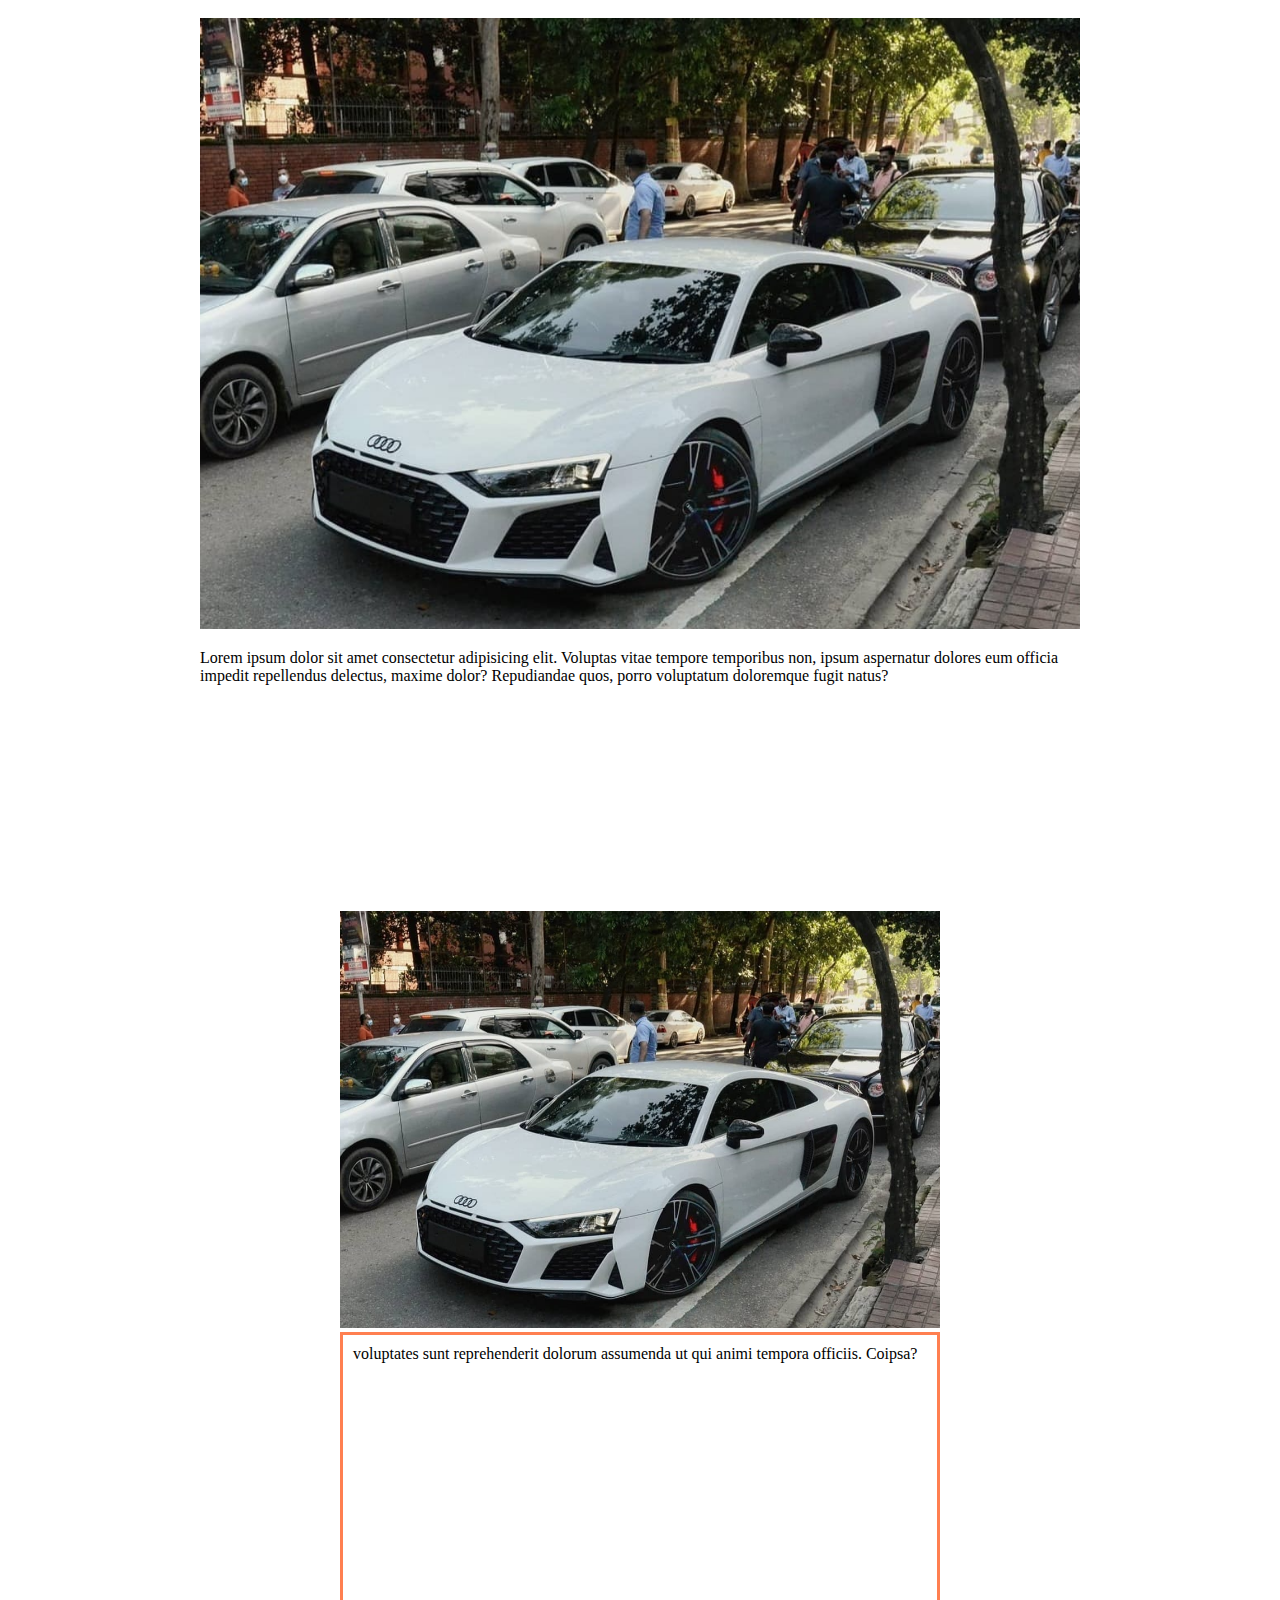
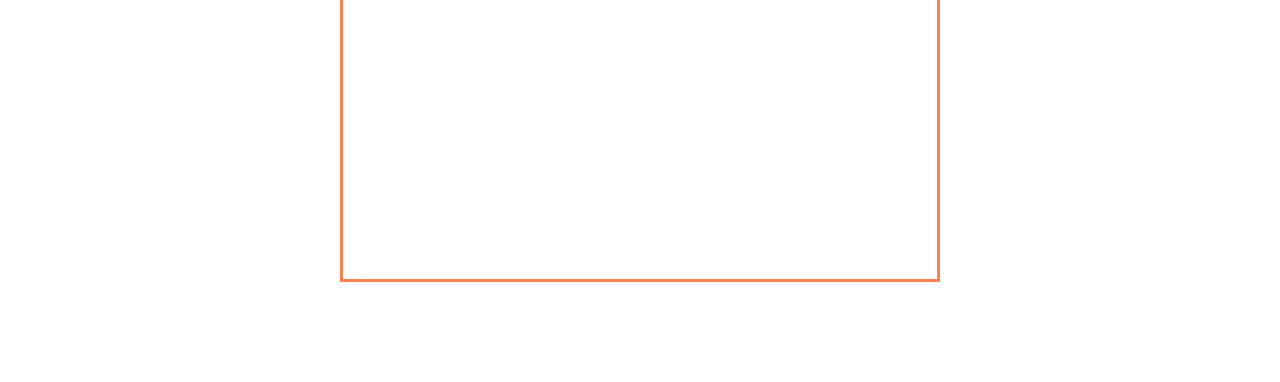
<file: index.html>
<!DOCTYPE html>
<html lang="en">
<head>
    <meta charset="UTF-8">
    <meta http-equiv="X-UA-Compatible" content="IE=edge">
    <meta name="viewport" content="width=device-width, initial-scale=1.0">
    <title>min(),max()</title>
    <link rel="stylesheet" href="styles/style.css">
</head>
<body>
    <div class="max-min-width">
        <img src="imgs/Screenshot_6.png" alt="">
        <article>
            <p>Lorem ipsum dolor sit amet consectetur adipisicing elit. Voluptas vitae tempore temporibus non, ipsum aspernatur dolores eum officia impedit repellendus delectus, maxime dolor? Repudiandae quos, porro voluptatum doloremque fugit natus?</p>
        </article>
    </div>
    <div class="max-min-height">
        <img src="imgs/Screenshot_6.png" alt="">
        <article>voluptates sunt reprehenderit dolorum assumenda ut qui animi tempora officiis. Coipsa?</p>
        </article>
    </div>
</body>
</html>
</file>
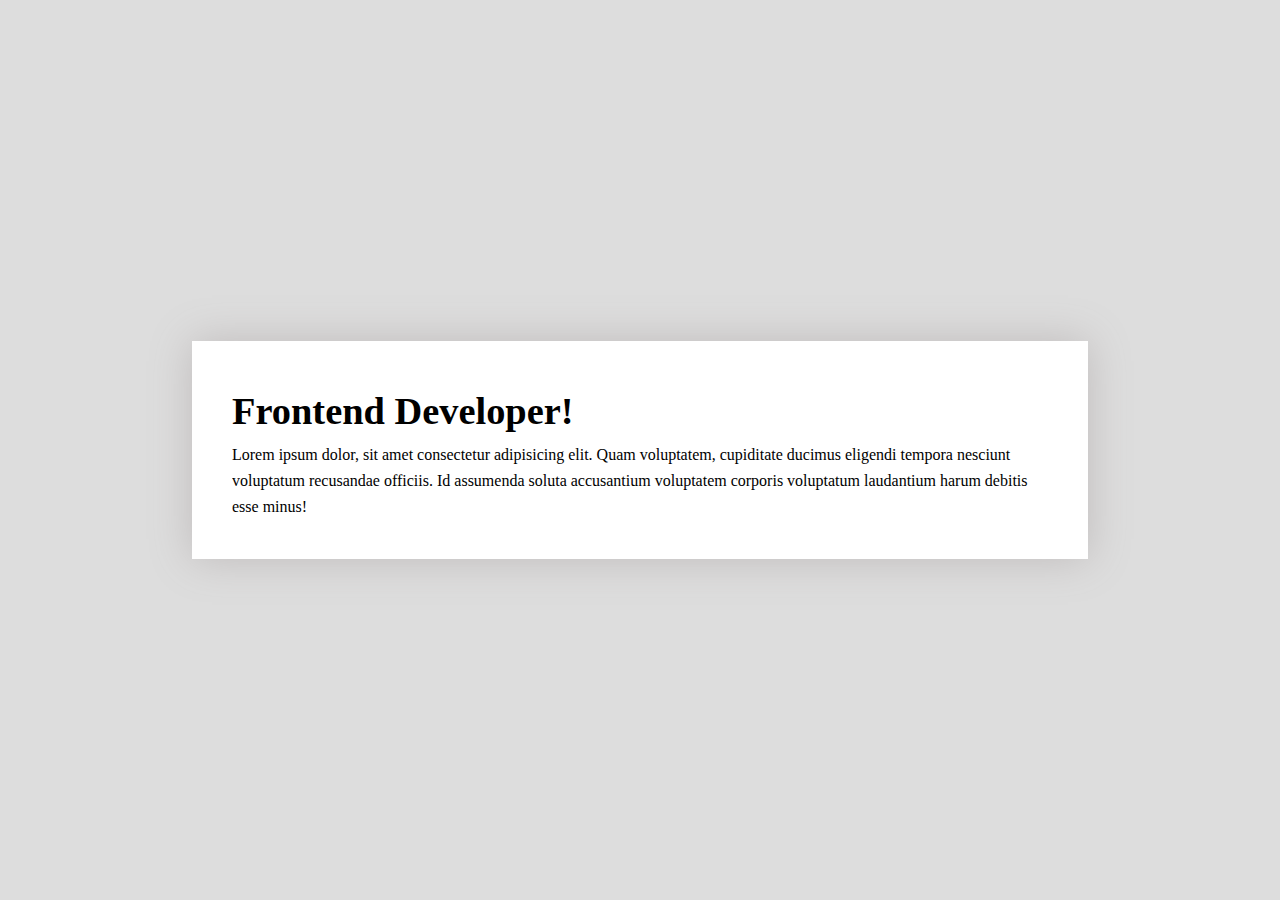
<file: index2.html>
<!DOCTYPE html>
<html lang="en">
<head>
    <meta charset="UTF-8">
    <meta http-equiv="X-UA-Compatible" content="IE=edge">
    <meta name="viewport" content="width=device-width, initial-scale=1.0">
    <title>min(),max(),clamp()</title>
    <link rel="stylesheet" href="styles/style2.css">
</head>
<body>
    <div class="content">
        <h1>Frontend Developer!</h1>
        <p>Lorem ipsum dolor, sit amet consectetur adipisicing elit. Quam voluptatem, cupiditate ducimus eligendi tempora nesciunt voluptatum recusandae officiis. Id assumenda soluta accusantium voluptatem corporis voluptatum laudantium harum debitis esse minus!</p>
    </div>
</body>
</html>
</file>
<file: styles/style.css>
*{
    box-sizing: border-box;
}
img{
    width: 100%;
}
.max-min-width{
    margin: 0 auto;
    min-width: 360px;
    max-width: 900px;
    padding: 10px;
    margin-bottom: 200px;
}



.max-min-height{
    max-width: 600px;
    margin: 100px auto;
}
.max-min-height img{
    max-width: 600px;
    min-width: 300px;
}
.max-min-height article{
    border: 3px solid coral;
    padding: 10px;
    /* min-height: 150px; */
    
    /* max-height: 300px; */
    height: 550px;
    min-height: 200px;
    
}
</file>
<file: styles/style2.css>
*{
    margin: 0;
    box-sizing: border-box;
    overflow: hidden;
}
body{
    min-height: 100vh;
    display: flex;
    justify-content: center;
    align-items: center;
    background-color: #ddd;
    line-height: 1.6;
}
.content{
    background-color: #fff;
    padding: 40px;
    box-shadow: 0 0 40px rgb(191, 187, 187);
    
    /* max-width: 600px;
    width: 70%; */
    /* width: min(600px, 90%); */
    /* width: 90%;
    min-width: 600px; */
    /* width: max(600px, 90%); */
    width: 70%;
}
p{
    /* font-size: calc(1vw + .5rem); */
}
h1{
    font-size: clamp(2rem, 3vw, 3rem);
}
p{
    font-size: clamp(1rem, 1.2vw, 1.2rem);
}
</file>
